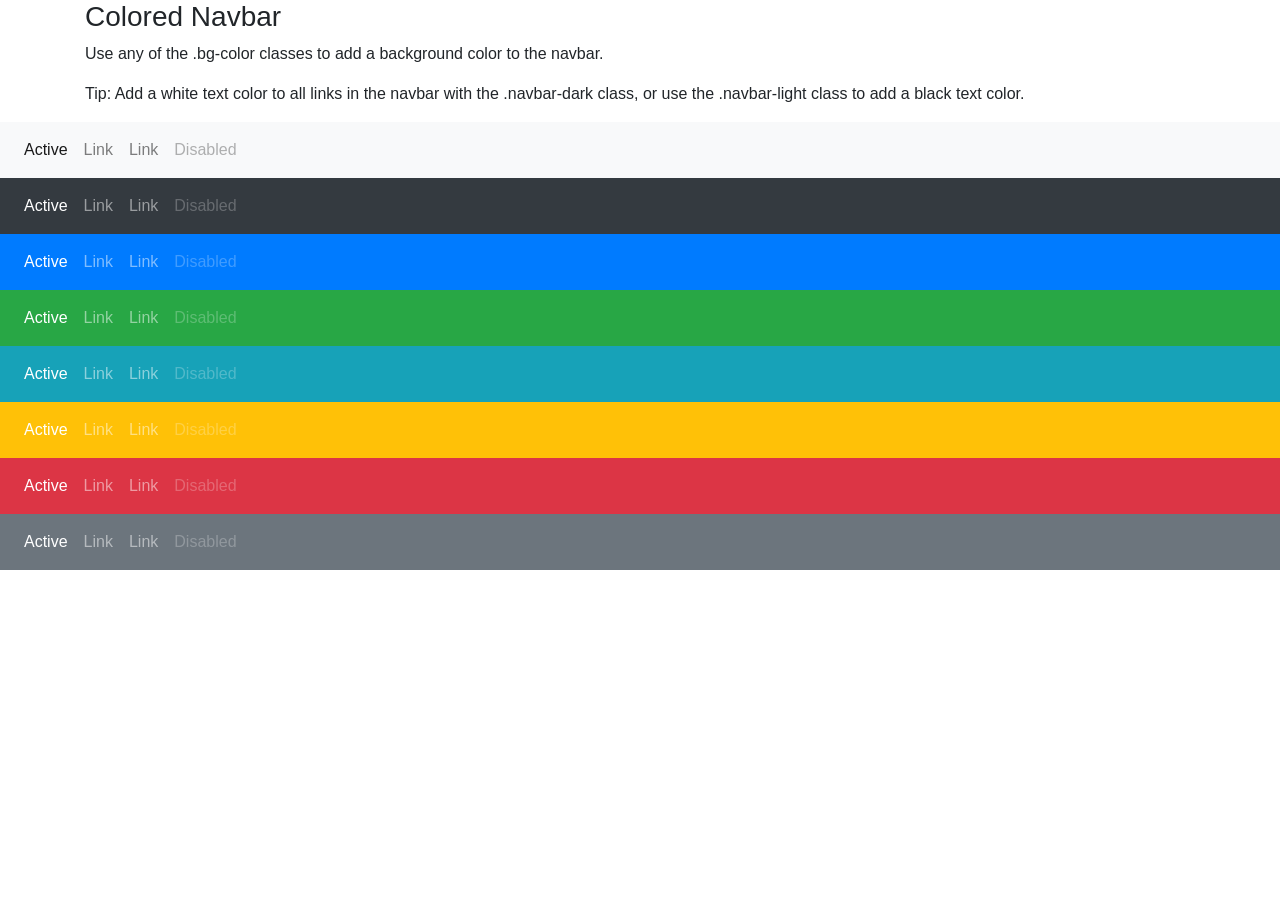
<file: boostraptemplate/index1.html>
<!DOCTYPE html>
<html lang="en">
<head>
  <title>Bootstrap Example</title>
  <meta charset="utf-8">
  <meta name="viewport" content="width=device-width, initial-scale=1">
  <link rel="stylesheet" href="https://maxcdn.bootstrapcdn.com/bootstrap/4.3.1/css/bootstrap.min.css">
  <script src="https://ajax.googleapis.com/ajax/libs/jquery/3.4.1/jquery.min.js"></script>
  <script src="https://cdnjs.cloudflare.com/ajax/libs/popper.js/1.14.7/umd/popper.min.js"></script>
  <script src="https://maxcdn.bootstrapcdn.com/bootstrap/4.3.1/js/bootstrap.min.js"></script>
</head>
<body>

<div class="container">
  <h3>Colored Navbar</h3>
  <p>Use any of the .bg-color classes to add a background color to the navbar.</p>
  <p>Tip: Add a white text color to all links in the navbar with the .navbar-dark class, or use the .navbar-light class to add a black text color.</p>
</div>

<nav class="navbar navbar-expand-sm bg-light navbar-light">
  <ul class="navbar-nav">
    <li class="nav-item active">
      <a class="nav-link" href="#">Active</a>
    </li>
    <li class="nav-item">
      <a class="nav-link" href="#">Link</a>
    </li>
    <li class="nav-item">
      <a class="nav-link" href="#">Link</a>
    </li>
    <li class="nav-item">
      <a class="nav-link disabled" href="#">Disabled</a>
    </li>
  </ul>
</nav>

<nav class="navbar navbar-expand-sm bg-dark navbar-dark">
  <ul class="navbar-nav">
    <li class="nav-item active">
      <a class="nav-link" href="#">Active</a>
    </li>
    <li class="nav-item">
      <a class="nav-link" href="#">Link</a>
    </li>
    <li class="nav-item">
      <a class="nav-link" href="#">Link</a>
    </li>
    <li class="nav-item">
      <a class="nav-link disabled" href="#">Disabled</a>
    </li>
  </ul>
</nav>

<nav class="navbar navbar-expand-sm bg-primary navbar-dark">
  <ul class="navbar-nav">
    <li class="nav-item active">
      <a class="nav-link" href="#">Active</a>
    </li>
    <li class="nav-item">
      <a class="nav-link" href="#">Link</a>
    </li>
    <li class="nav-item">
      <a class="nav-link" href="#">Link</a>
    </li>
    <li class="nav-item">
      <a class="nav-link disabled" href="#">Disabled</a>
    </li>
  </ul>
</nav>

<nav class="navbar navbar-expand-sm bg-success navbar-dark">
  <ul class="navbar-nav">
    <li class="nav-item active">
      <a class="nav-link" href="#">Active</a>
    </li>
    <li class="nav-item">
      <a class="nav-link" href="#">Link</a>
    </li>
    <li class="nav-item">
      <a class="nav-link" href="#">Link</a>
    </li>
    <li class="nav-item">
      <a class="nav-link disabled" href="#">Disabled</a>
    </li>
  </ul>
</nav>

<nav class="navbar navbar-expand-sm bg-info navbar-dark">
  <ul class="navbar-nav">
    <li class="nav-item active">
      <a class="nav-link" href="#">Active</a>
    </li>
    <li class="nav-item">
      <a class="nav-link" href="#">Link</a>
    </li>
    <li class="nav-item">
      <a class="nav-link" href="#">Link</a>
    </li>
    <li class="nav-item">
      <a class="nav-link disabled" href="#">Disabled</a>
    </li>
  </ul>
</nav>

<nav class="navbar navbar-expand-sm bg-warning navbar-dark">
  <ul class="navbar-nav">
    <li class="nav-item active">
      <a class="nav-link" href="#">Active</a>
    </li>
    <li class="nav-item">
      <a class="nav-link" href="#">Link</a>
    </li>
    <li class="nav-item">
      <a class="nav-link" href="#">Link</a>
    </li>
    <li class="nav-item">
      <a class="nav-link disabled" href="#">Disabled</a>
    </li>
  </ul>
</nav>

<nav class="navbar navbar-expand-sm bg-danger navbar-dark">
  <ul class="navbar-nav">
    <li class="nav-item active">
      <a class="nav-link" href="#">Active</a>
    </li>
    <li class="nav-item">
      <a class="nav-link" href="#">Link</a>
    </li>
    <li class="nav-item">
      <a class="nav-link" href="#">Link</a>
    </li>
    <li class="nav-item">
      <a class="nav-link disabled" href="#">Disabled</a>
    </li>
  </ul>
</nav>

<nav class="navbar navbar-expand-sm bg-secondary navbar-dark">
  <ul class="navbar-nav">
    <li class="nav-item active">
      <a class="nav-link" href="#">Active</a>
    </li>
    <li class="nav-item">
      <a class="nav-link" href="#">Link</a>
    </li>
    <li class="nav-item">
      <a class="nav-link" href="#">Link</a>
    </li>
    <li class="nav-item">
      <a class="nav-link disabled" href="#">Disabled</a>
    </li>
  </ul>
</nav>

</body>
</html>
</file>
